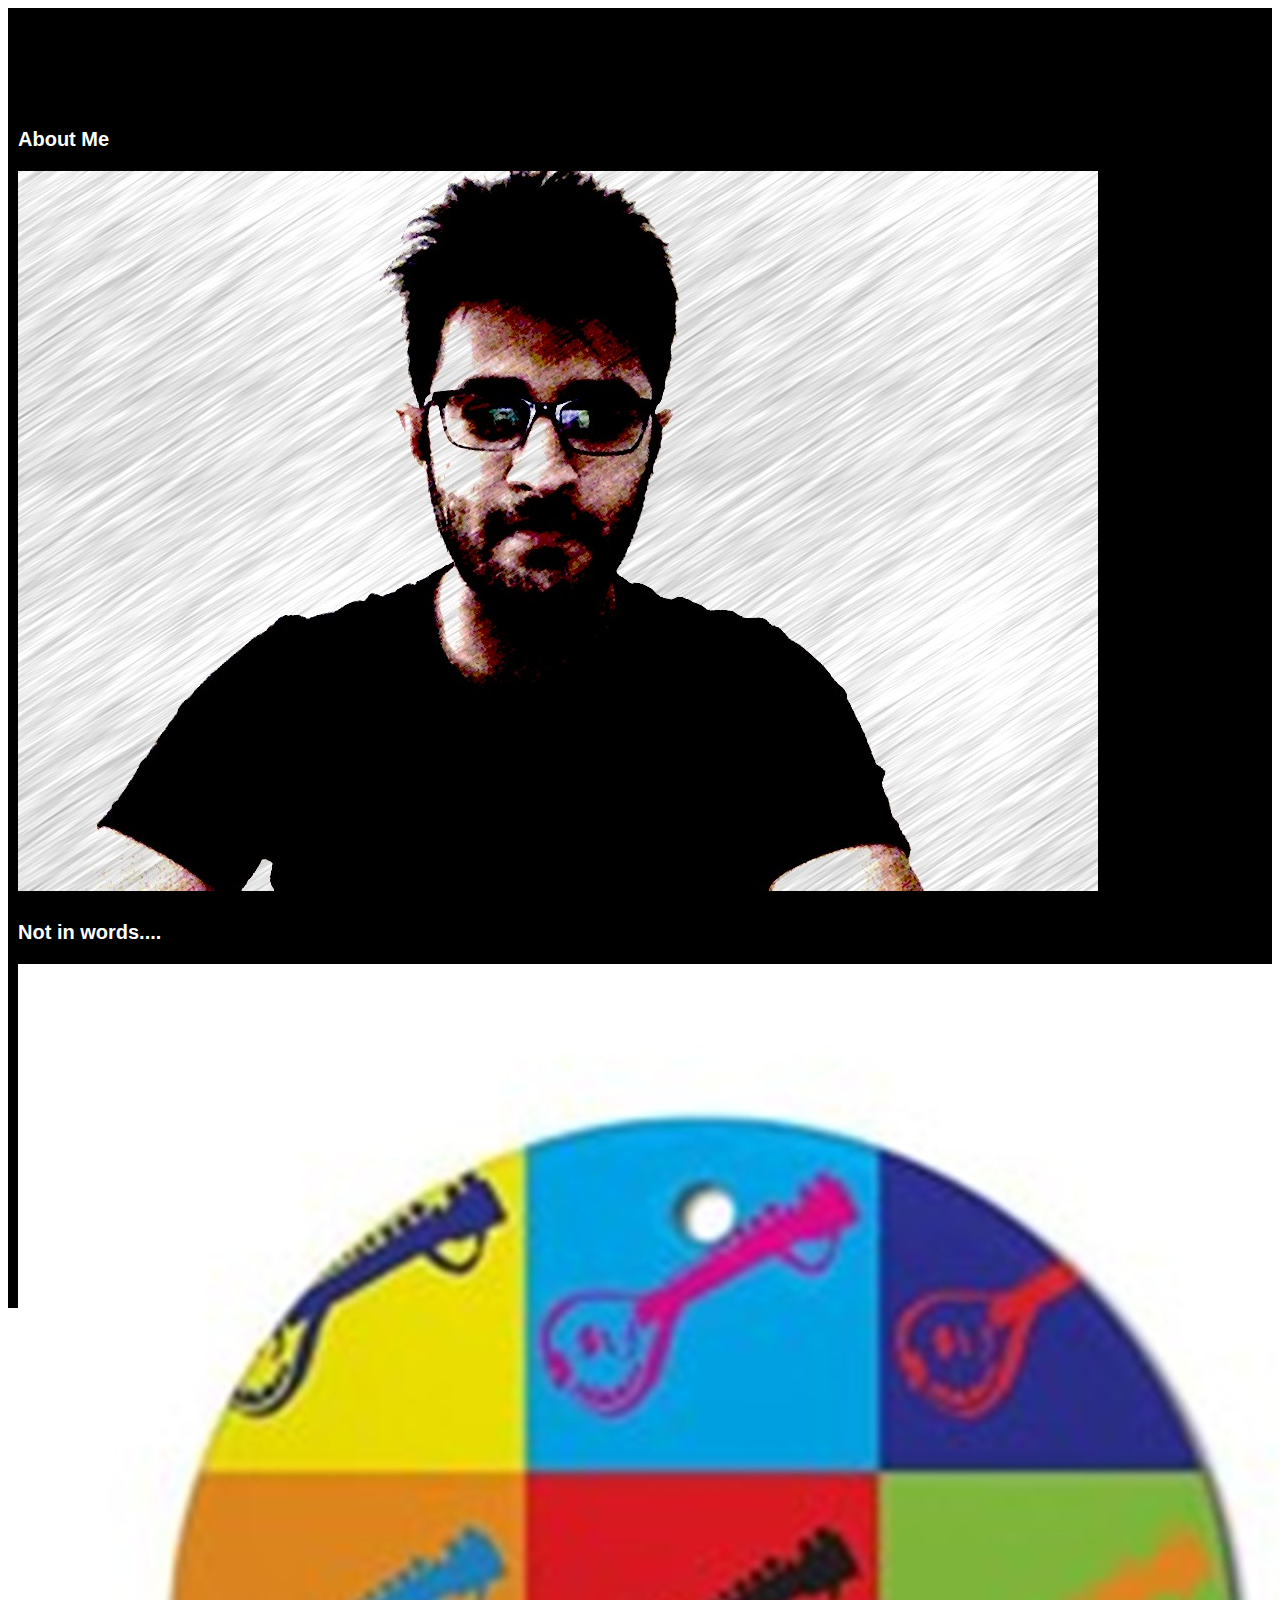
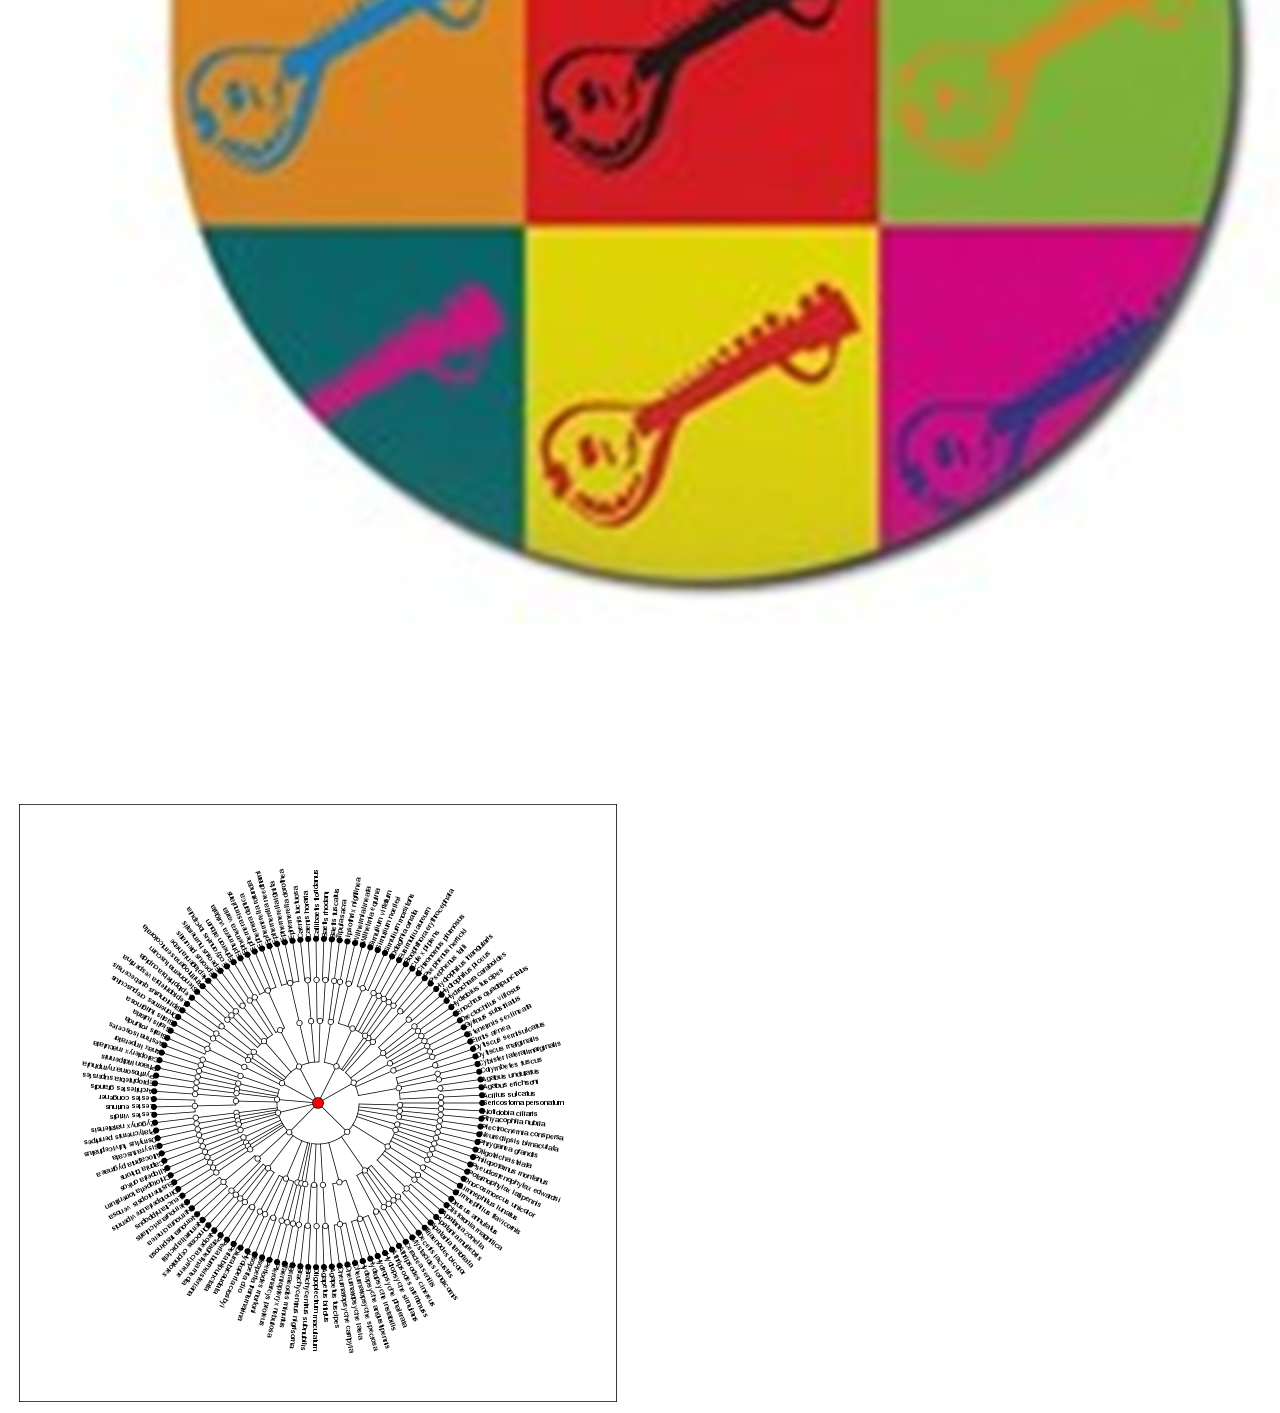
<file: index.html>
<!DOCTYPE html>
<html>

  <head>
    <link href="http://s3.amazonaws.com/codecademy-content/courses/ltp/css/shift.css" rel="stylesheet">
    <link rel="stylesheet" href="http://s3.amazonaws.com/codecademy-content/courses/ltp/css/bootstrap.css">
    <link rel="stylesheet" href="mycssfinal.css">
  </head>
  
 <body>

 <div class = "main">
	<div class = "container">
		<div class="row">
			<div class = "col-md-4">
				<p>About Me</p>
				<div class="dropdown_aboutme">
					<div class="thumbnail">
						<a href="#"><img src="mypic.jpg"></a>
					</div>
					<div class="dropdown-content_aboutme">
						<p>I  am  a  Data  Science  professional, currently  working  in  Washington DC. I  love  music,  coding,  hiking  and  trying  world  cuisines.</p>
						<a href="https://www.linkedin.com/in/sabarna-choudhuri-77450315?trk=nav_responsive_tab_profile" target = "_blank">Learn more about me !!</a>
						<p></p>
					</div>
				</div>	
			</div>
			
			<div class = "col-md-4">
				<p> Not in words....</p>
				<div class="dropdownmusic">
					<div class="thumbnail">
						<a href="#"><img src="sitar_art.jpg"></a>
					</div>
					<div class="dropdown-contentmusic">	
						<p><a href="videos.html" target = "_blank">My Music</a></p>
						<p><a href="favorites.html">Favorites</a></p>
					</div>
				</div>
			</div>
			
			<div class = "col-md-4">
				<p>Research</p>
				<div class="dropdownresearch">	
					<div class="thumbnail">
						<a href="#"><img src="doc002702.png"></a>
					</div>
					<div class = "dropdown-contentresearch">
						<a href="https://repository.asu.edu/attachments/137396/content/Choudhuri_asu_0010N_14181.pdf" target = "_blank">Thesis</a>
					</div>
				</div>
			</div>
			
			
			
		</div>
	</div>
</div>
		
 </body>
  
  
</html>
</file>
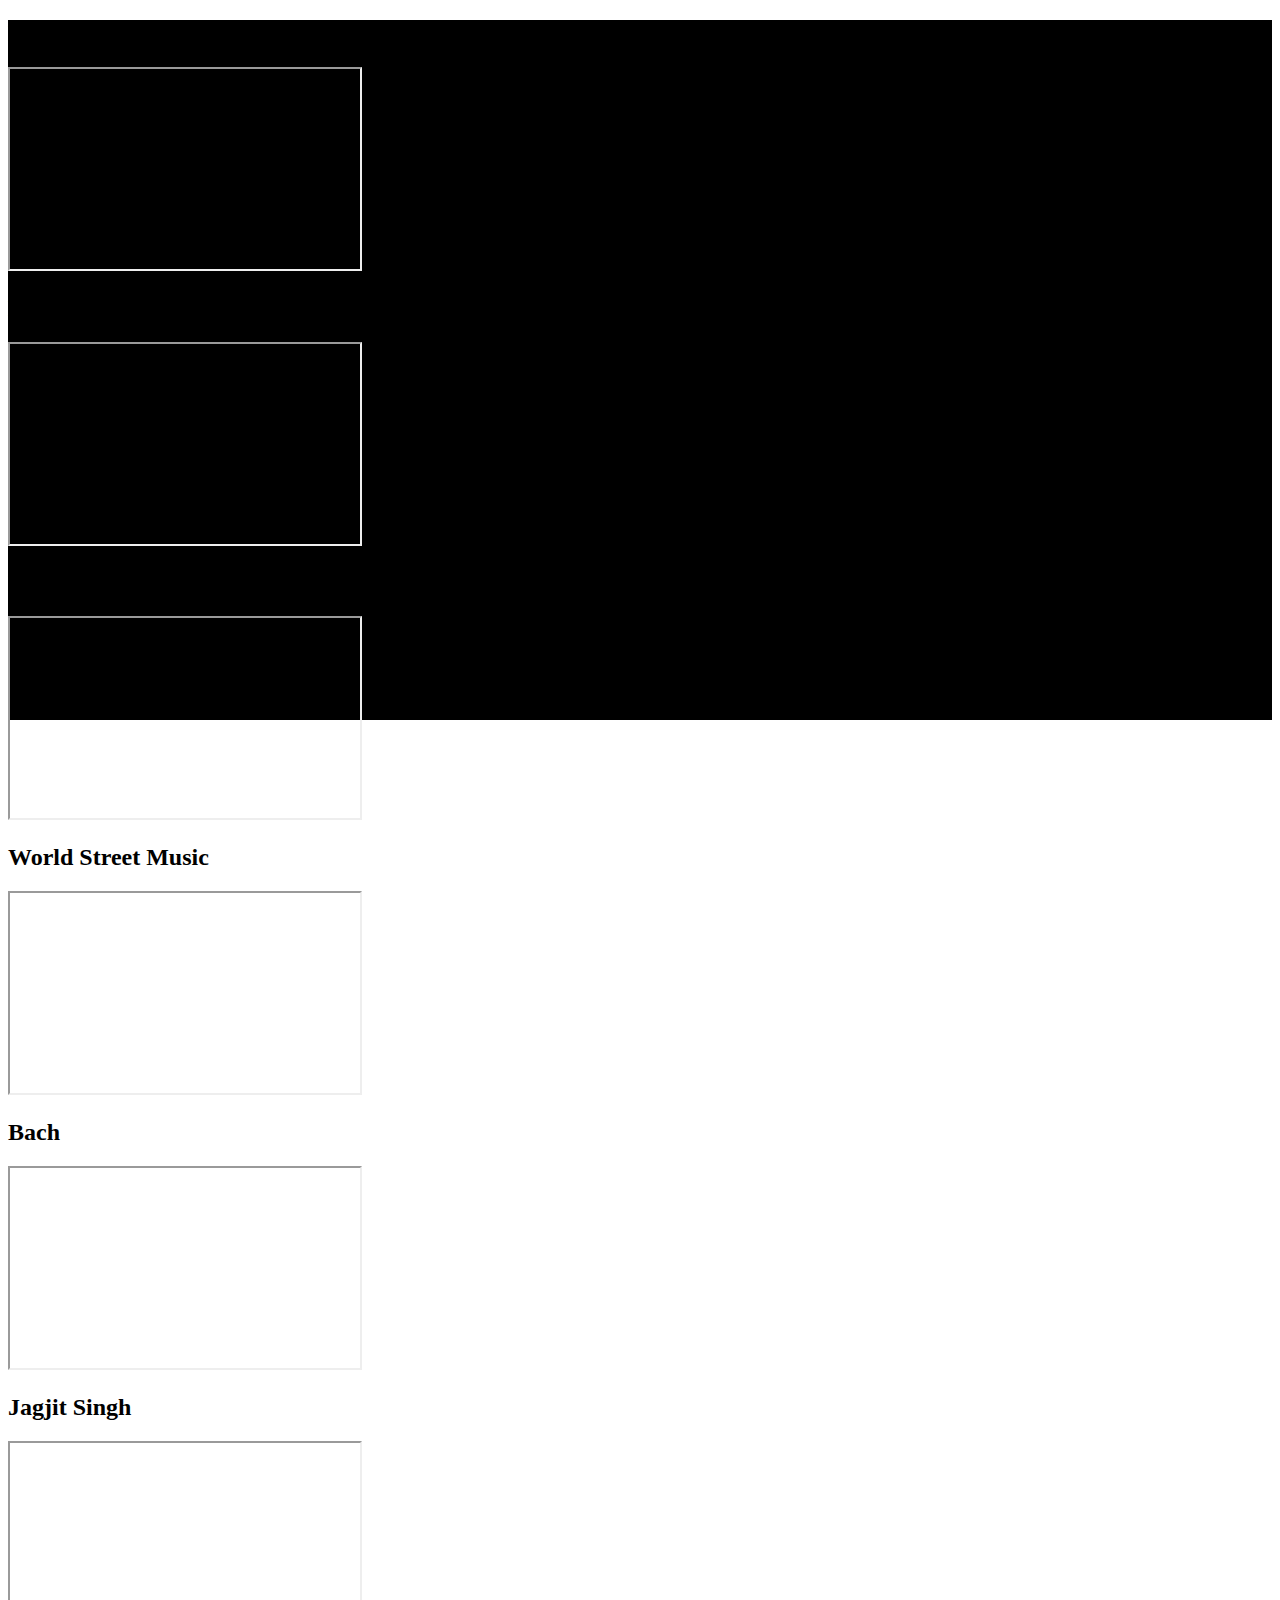
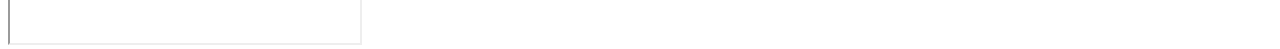
<file: favorites.html>
<!DOCTYPE html>
<html>

  <head>
    <link href="http://s3.amazonaws.com/codecademy-content/courses/ltp/css/shift.css" rel="stylesheet">
    <link rel="stylesheet" href="http://s3.amazonaws.com/codecademy-content/courses/ltp/css/bootstrap.css">
    <link rel="stylesheet" href="mycssfinal.css">
  </head>
 
 <body>
	<div class = "favorites_main">
		<div class = "container">
			<div class="row">
				<div class= "col-md-4">
					<h2>Ravi Shankar </h2>
						<iframe width="350" height="200"
							src="http://www.youtube.com/embed/gMk2eTqPLWk">
						</iframe>
				</div>
			
				<div class= "col-md-4">
					<h2>Kenny G </h2>
					<iframe width="350" height="200"
						src="http://www.youtube.com/embed/gIa3ftX20yo">
					</iframe>
				</div>
			
			
				<div class= "col-md-4">
					<h2>Niladri Kumar </h2>
					<iframe width="350" height="200"
						src="http://www.youtube.com/embed/_Bl9il9e_Fk">		
					</iframe>
				</div>
			
				<div class= "col-md-4">
					<h2>World Street Music </h2>
					<iframe width="350" height="200"
						src="http://www.youtube.com/embed/Zy4mArn9Rkk">
					</iframe>
				</div>
				
					<div class= "col-md-4">
					<h2>Bach </h2>
					<iframe width="350" height="200"
						src="http://www.youtube.com/embed/6JQm5aSjX6g">
					</iframe>
				</div>
				
				<div class= "col-md-4">
					<h2>Jagjit Singh </h2>
					<iframe width="350" height="200"
						src="http://www.youtube.com/embed/FtWlYgG7qBQ">
					</iframe>
				</div>
				
	</div>

 
 </body>
 </html>
</file>
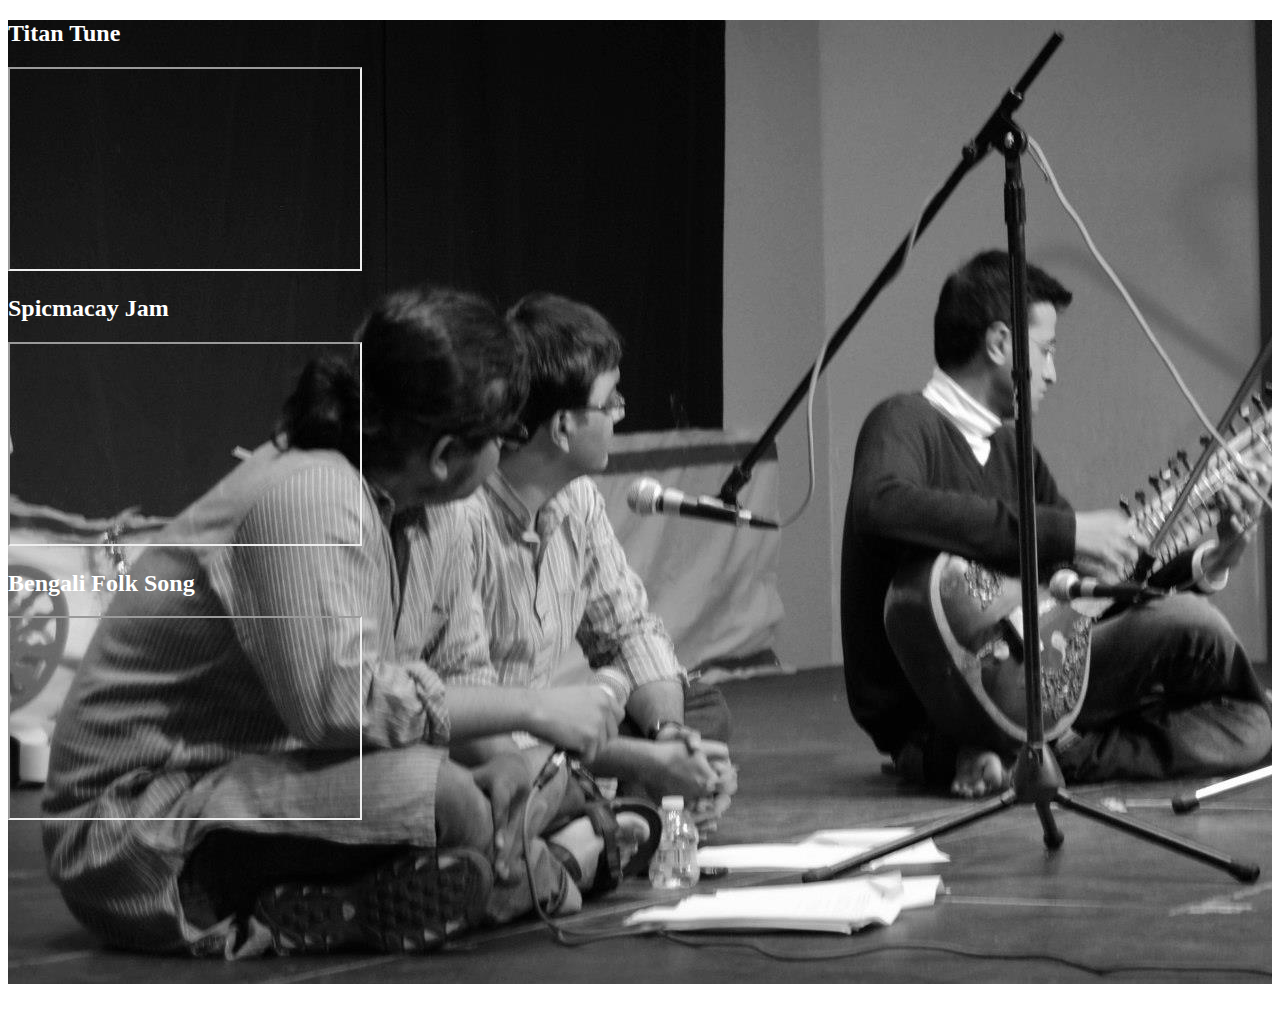
<file: videos.html>
<!DOCTYPE html>
<html>

  <head>
    <link href="http://s3.amazonaws.com/codecademy-content/courses/ltp/css/shift.css" rel="stylesheet">
    <link rel="stylesheet" href="http://s3.amazonaws.com/codecademy-content/courses/ltp/css/bootstrap.css">
    <link rel="stylesheet" href="mycssfinal.css">
  </head>
 

 
 <body>
	<div class = "videos_main">
		<div class="row">
			<div class = "col-md-4">
				<div class= "video1">
					<h2>Titan Tune </h2>
					<iframe width="350" height="200" src="http://www.youtube.com/embed/iswroUd8Q3Y"></iframe>
				</div>
			</div>
	
			
		
				<div class = "col-md-4">
					<div class= "video2">
						<h2>Spicmacay Jam </h2>
						<iframe width="350" height="200" src="http://www.youtube.com/embed/U23VP7FXG94"></iframe>
					</div>
				</div>
		
			
		
				<div class = "col-md-4">
					<div class= "video2">
						<h2>Bengali Folk Song </h2>
						<iframe width="350" height="200" src="http://www.youtube.com/embed/BbldmhaCgQg"></iframe>
					</div>
				</div>
			</div>
			
		
	</div>

 
 </body>
 </html>
</file>
<file: mycssfinal.css>
.main {
    height:1000px;
	background-color :black;
	}
	
	
.favorites_main{
    height:700px;
	background-color :black;
	}
	
	
.videos_main{
	    height:1000px;
	 background-image:url("bck_image.jpg");
	 background-repeat: no-repeat;	
	}
	 
.main {
	padding-top :100px;
    padding-bottom : 200px;
    padding-left:10px;
    padding-right:10px;
	font-size :20px;
    font-weight : bold;
    font-family :'Shift',sans-serif;
	color:#fff;
} 

.videos_main h2{
			color :#fff;
}


.thumbnail {
  position: relative;
  width: auto;
  height: auto;
  overflow: hidden;
}

.dropdown_aboutme {
    position: relative;
    display: inline-block;
}

.dropdown-content_aboutme {
    display: none;
    position: absolute;
    min-width: 200px;
}

.dropdown_aboutme:hover .dropdown-content_aboutme{
    display: block;
}



.dropdownmusic {
    position: relative;
    display: inline-block;
}
  
.dropdown-contentmusic {
    display: none;
    position: absolute;
    min-width: 200px;
}

.dropdownmusic:hover  .dropdown-contentmusic{
    display: block;
}

.dropdownresearch {
    position: relative;
    display: inline-block;
}
  
.dropdown-contentresearch {
    display: none;
    position: absolute;
    min-width: 200px;
}

.dropdownresearch:hover  .dropdown-contentresearch{
    display: block;
}
</file>
